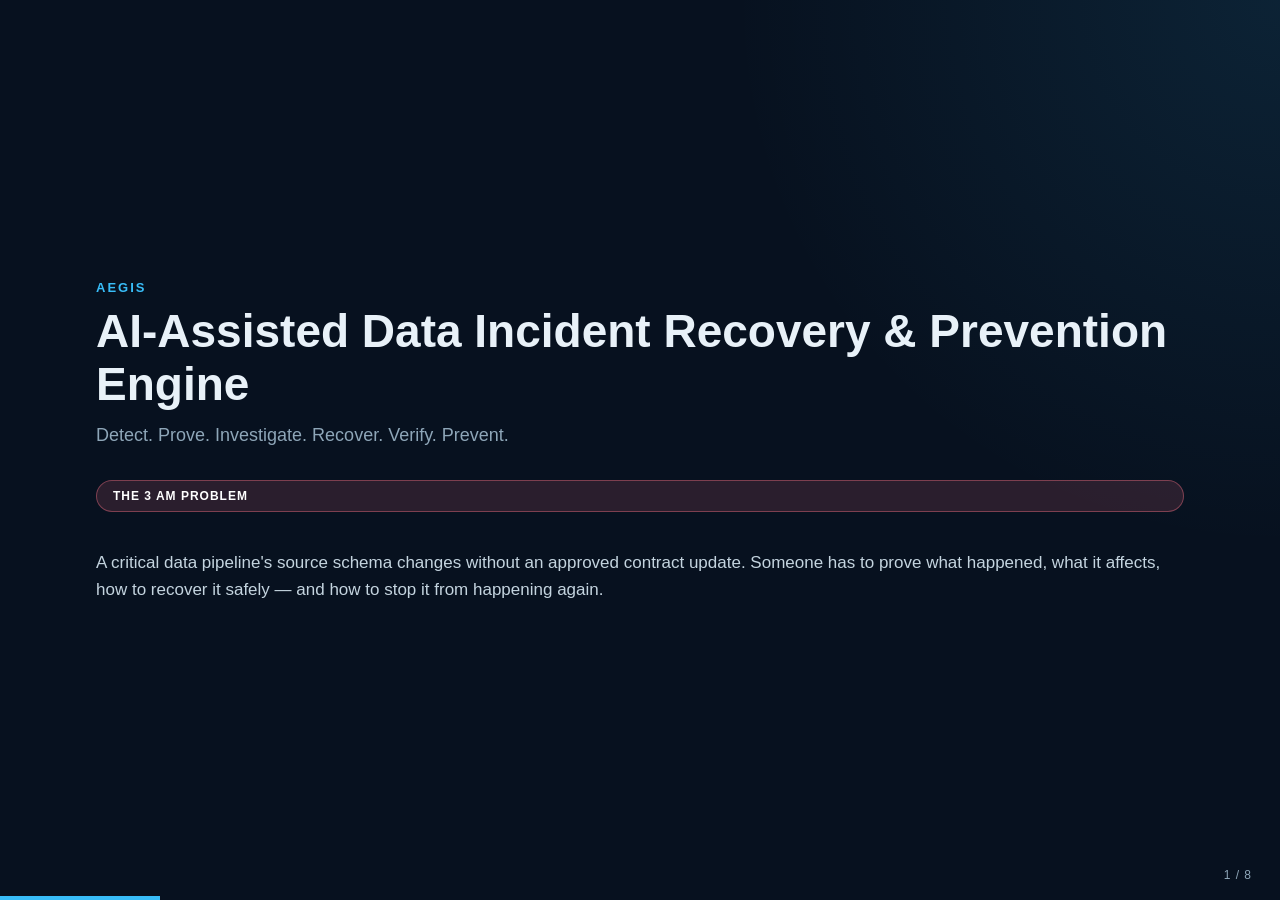
<file: presentation/index.html>
<!DOCTYPE html>
<html lang="en">
<head>
<meta charset="UTF-8">
<meta name="viewport" content="width=device-width, initial-scale=1.0">
<title>AEGIS — Round 1 Presentation</title>
<style>
:root {
    --bg: #07111f;
    --panel: #0d1b2a;
    --panel-light: #12263a;
    --border: #1d3a52;
    --text: #e8f1f8;
    --muted: #8ea6b8;
    --accent: #38bdf8;
    --success: #34d399;
    --warning: #fbbf24;
    --danger: #fb7185;
}
* { box-sizing: border-box; }
html, body {
    margin: 0;
    height: 100%;
    background: var(--bg);
    color: var(--text);
    font-family: Inter, Segoe UI, Arial, sans-serif;
    overflow: hidden;
}
.deck {
    position: relative;
    width: 100vw;
    height: 100vh;
}
.slide {
    position: absolute;
    inset: 0;
    display: none;
    flex-direction: column;
    justify-content: center;
    padding: 64px 96px;
    background:
        radial-gradient(circle at top right, rgba(56, 189, 248, 0.10), transparent 35%),
        var(--bg);
}
.slide.active { display: flex; }
.eyebrow {
    color: var(--accent);
    font-size: 13px;
    font-weight: 800;
    letter-spacing: 2px;
    margin-bottom: 10px;
}
h1 { font-size: 46px; margin: 0 0 10px; line-height: 1.15; }
h2 { font-size: 30px; margin: 0 0 18px; }
.tagline { color: var(--muted); font-size: 18px; margin: 0 0 30px; }
p, li { font-size: 17px; line-height: 1.6; color: #c4d4df; }
ul { padding-left: 22px; }
.badge {
    display: inline-block;
    padding: 8px 16px;
    border-radius: 999px;
    font-size: 12px;
    font-weight: 800;
    letter-spacing: 1px;
    background: rgba(251, 113, 133, 0.14);
    border: 1px solid rgba(251, 113, 133, 0.4);
    color: #fff;
    margin-bottom: 20px;
}
.flow {
    display: flex;
    flex-wrap: wrap;
    gap: 10px;
    margin: 18px 0;
}
.flow span {
    padding: 10px 16px;
    border: 1px solid var(--border);
    border-radius: 10px;
    background: var(--panel-light);
    font-family: Consolas, monospace;
    font-size: 13px;
    color: var(--accent);
}
.flow .arrow { color: var(--muted); border: none; background: none; padding: 10px 2px; }
.two-col { display: grid; grid-template-columns: 1fr 1fr; gap: 40px; }
.card {
    border: 1px solid var(--border);
    border-radius: 14px;
    background: var(--panel);
    padding: 20px 24px;
}
.card h3 { margin: 0 0 8px; font-size: 16px; color: var(--accent); }
table { border-collapse: collapse; width: 100%; margin-top: 10px; }
th, td {
    border: 1px solid var(--border);
    padding: 10px 14px;
    text-align: left;
    font-size: 14px;
}
th { color: var(--accent); background: var(--panel-light); }
.metric { color: var(--success); font-weight: 800; }
.note {
    margin-top: 18px;
    padding: 14px 18px;
    border-left: 3px solid var(--warning);
    background: var(--panel-light);
    color: var(--warning);
    font-size: 13px;
    font-style: italic;
}
.closing {
    margin-top: 24px;
    font-size: 21px;
    color: var(--text);
    font-weight: 600;
    border-left: 3px solid var(--accent);
    padding-left: 18px;
}
.progress {
    position: fixed;
    bottom: 0;
    left: 0;
    height: 4px;
    background: var(--accent);
    transition: width 0.25s ease;
}
.pager {
    position: fixed;
    bottom: 18px;
    right: 28px;
    color: var(--muted);
    font-size: 12px;
    letter-spacing: 1px;
}
@media print {
    body { overflow: visible; }
    .slide {
        display: flex !important;
        position: relative;
        page-break-after: always;
        height: 100vh;
    }
    .progress, .pager { display: none; }
}
</style>
</head>
<body>
<div class="deck" id="deck">

    <section class="slide active">
        <div class="eyebrow">AEGIS</div>
        <h1>AI-Assisted Data Incident Recovery &amp; Prevention Engine</h1>
        <p class="tagline">Detect. Prove. Investigate. Recover. Verify. Prevent.</p>
        <div class="badge">THE 3 AM PROBLEM</div>
        <p>A critical data pipeline's source schema changes without an approved contract
        update. Someone has to prove what happened, what it affects, how to recover it
        safely — and how to stop it from happening again.</p>
    </section>

    <section class="slide">
        <div class="eyebrow">THE PROBLEM</div>
        <h2>A real Data Engineering incident</h2>
        <p><strong>Pipeline:</strong> <code>customer_gold_pipeline</code> &nbsp;
        <strong>Severity:</strong> P1</p>
        <div class="two-col">
            <div class="card">
                <h3>Expected schema (contract)</h3>
                <ul>
                    <li>customer_id</li><li>customer_name</li><li>country</li><li>status</li>
                </ul>
            </div>
            <div class="card">
                <h3>Observed schema (source)</h3>
                <ul>
                    <li>customer_id</li><li>customer_name</li><li>country</li><li>status</li>
                    <li style="color:var(--warning)">customer_segment (unapproved)</li>
                </ul>
            </div>
        </div>
        <p class="note">The downstream Spark pipeline is schema-tolerant — it does not
        crash. Nothing alerts unless something is actively comparing the source against
        the registered schema contract.</p>
    </section>

    <section class="slide">
        <div class="eyebrow">WHY THIS IS HARD TODAY</div>
        <h2>Investigation is fragmented across tools</h2>
        <div class="flow">
            <span>Logs</span><span class="arrow">+</span>
            <span>Schema</span><span class="arrow">+</span>
            <span>Data Quality</span><span class="arrow">+</span>
            <span>Lineage</span><span class="arrow">+</span>
            <span>Recovery History</span><span class="arrow">+</span>
            <span>Manual Validation</span>
        </div>
        <p>Each source lives in a different tool, dashboard, or person's memory.
        Correlating them under incident pressure — manually, at 3 AM — is slow and
        error-prone, and nothing is captured as an auditable trail by default.</p>
    </section>

    <section class="slide">
        <div class="eyebrow">HOW AEGIS WORKS</div>
        <h2>One controlled workflow, not another dashboard</h2>
        <div class="flow">
            <span>Detect</span><span class="arrow">→</span>
            <span>Prove</span><span class="arrow">→</span>
            <span>Investigate</span><span class="arrow">→</span>
            <span>Impact</span><span class="arrow">→</span>
            <span>Recover</span><span class="arrow">→</span>
            <span>Verify</span><span class="arrow">→</span>
            <span>Prevent</span>
        </div>
        <p>Every stage is a real, tested, callable function — the same code path is used
        by the CLI, the orchestrator, the API, the demo, and 96 automated tests. Nothing
        shown in the demo is simulated for slides only.</p>
    </section>

    <section class="slide">
        <div class="eyebrow">WHAT MAKES AEGIS DIFFERENT</div>
        <h2>Not "AI-powered." A controlled combination.</h2>
        <div class="flow">
            <span>Evidence-grounded AI investigation</span>
            <span class="arrow">+</span>
            <span>Deterministic risk scoring</span>
            <span class="arrow">+</span>
            <span>Policy-controlled execution</span>
            <span class="arrow">+</span>
            <span>Mandatory human approval</span>
            <span class="arrow">+</span>
            <span>Sandbox-only recovery</span>
            <span class="arrow">+</span>
            <span>Post-recovery verification</span>
            <span class="arrow">+</span>
            <span>Incident memory</span>
        </div>
        <p>AI correlates evidence and explains root cause/recovery trade-offs. It cannot
        invent evidence, change a risk score, approve, authorize, or execute anything.
        Every claim below is evidence-referenced (EV-001..EV-004) and independently
        testable.</p>
    </section>

    <section class="slide">
        <div class="eyebrow">ARCHITECTURE</div>
        <h2>Detection → Recovery → Verification → Prevention</h2>
        <div class="flow" style="font-size:12px">
            <span>Bronze/Silver/Gold</span><span class="arrow">→</span>
            <span>Schema Contract Check</span><span class="arrow">→</span>
            <span>Evidence</span><span class="arrow">→</span>
            <span>RCA</span><span class="arrow">→</span>
            <span>Lineage/Impact</span><span class="arrow">→</span>
            <span>Investigator Agent</span><span class="arrow">→</span>
            <span>Recovery Strategies (REC-001/002/003)</span><span class="arrow">→</span>
            <span>Risk Engine</span><span class="arrow">→</span>
            <span>Decision Engine</span><span class="arrow">→</span>
            <span>Recovery Strategy Agent</span><span class="arrow">→</span>
            <span>Simulation</span><span class="arrow">→</span>
            <span style="color:var(--warning)">Human Approval</span><span class="arrow">→</span>
            <span>Authorization</span><span class="arrow">→</span>
            <span style="color:var(--success)">Sandbox Execution</span><span class="arrow">→</span>
            <span>Verification</span><span class="arrow">→</span>
            <span>Prevention + Incident Memory</span>
        </div>
        <p class="note">Stack: FastAPI + PySpark + a no-build-step HTML/JS dashboard.
        No Kafka, no Kubernetes, no cloud services, no vector database — a simple
        architecture that can actually be demonstrated end-to-end.</p>
    </section>

    <section class="slide">
        <div class="eyebrow">IMPACT &amp; MEASUREMENT</div>
        <h2>Real measured numbers — and an honest gap</h2>
        <table>
            <tr><th>Metric</th><th>Value</th><th>Source</th></tr>
            <tr><td>Automated engine + agent compute time (15 stages)</td>
                <td class="metric">~12 ms</td><td>Audit log timestamps</td></tr>
            <tr><td>Full demo process (incl. interpreter start)</td>
                <td class="metric">~0.15 s</td><td>Measure-Command, local run</td></tr>
            <tr><td>Automated tests passing</td>
                <td class="metric">96 / 96</td><td>pytest</td></tr>
            <tr><td>Production writes during recovery</td>
                <td class="metric">0</td><td><code>production_modified: false</code></td></tr>
        </table>
        <p class="note">These numbers cover automated compute only — they exclude Spark
        detection and real-world human approval wait time. We have not yet run a
        controlled baseline (manual investigation) vs. AEGIS timing study; that
        comparison is our next measurement step, not an assumed result.</p>
    </section>

    <section class="slide">
        <div class="eyebrow">PROOF OF CONCEPT</div>
        <h2>One complete, verifiable incident — end to end</h2>
        <p>Incident <code>INC-20260930-001</code>: schema-contract violation, investigated,
        risk-scored, recommended (REC-002 Targeted Rebuild), human-approved, executed
        sandbox-only, verified (schema/rows/business values — all PASSED), and converted
        into 4 prevention controls — all visible live on the dashboard and in the audit
        trail.</p>
        <p class="closing">AEGIS turns a critical data incident from a fragmented
        investigation into an evidence-driven, controlled, and verifiable recovery
        workflow.</p>
    </section>

</div>
<div class="progress" id="progress"></div>
<div class="pager" id="pager"></div>

<script>
const slides = document.querySelectorAll(".slide");
let current = 0;

function render() {
    slides.forEach((s, i) => s.classList.toggle("active", i === current));
    document.getElementById("progress").style.width = ((current + 1) / slides.length * 100) + "%";
    document.getElementById("pager").textContent = (current + 1) + " / " + slides.length;
}

function go(delta) {
    current = Math.min(slides.length - 1, Math.max(0, current + delta));
    render();
}

document.addEventListener("keydown", (event) => {
    if (["ArrowRight", "PageDown", " "].includes(event.key)) go(1);
    if (["ArrowLeft", "PageUp"].includes(event.key)) go(-1);
});
document.addEventListener("click", (event) => {
    if (event.clientX > window.innerWidth / 2) go(1); else go(-1);
});

render();
</script>
</body>
</html>
</file>
